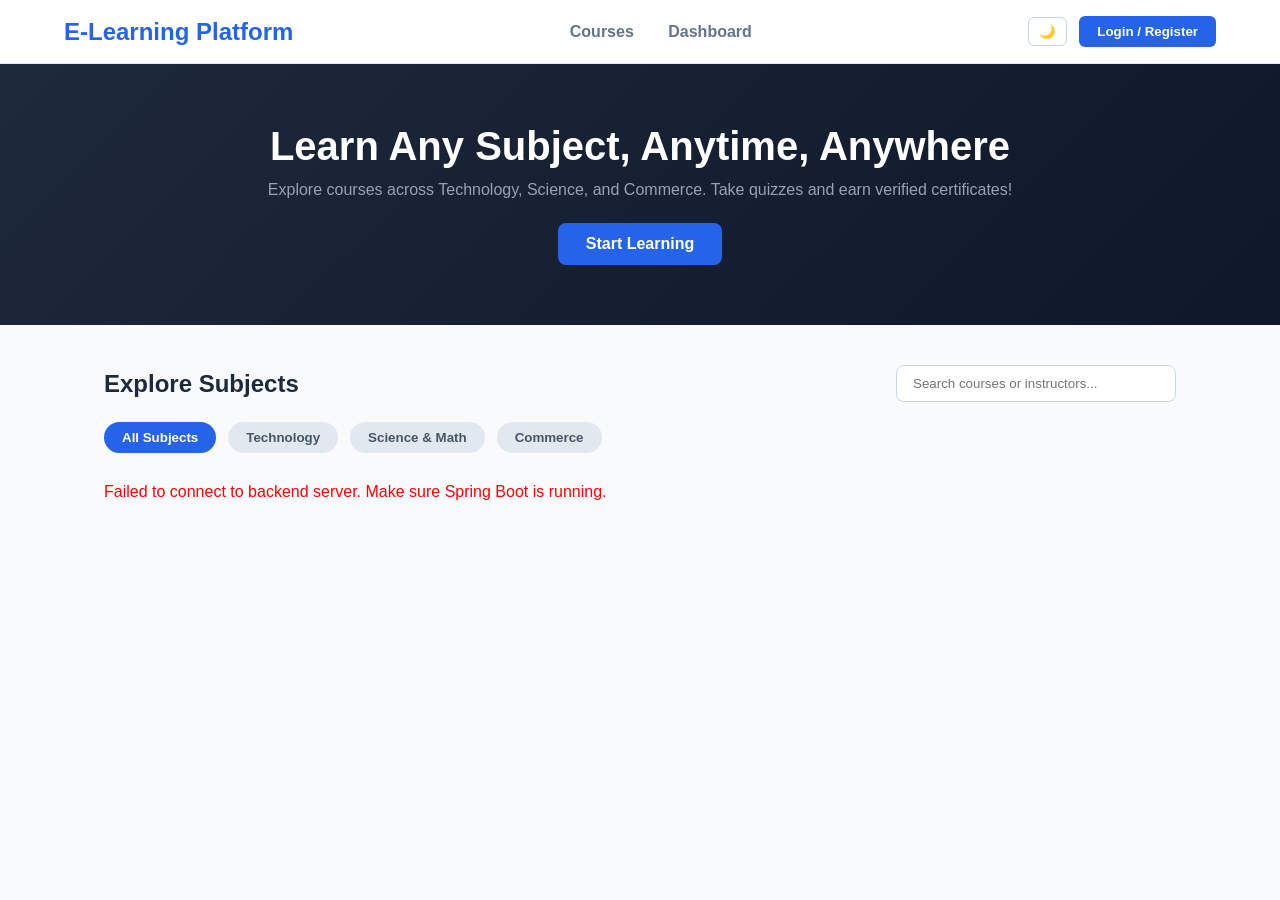
<file: index.html>
<!DOCTYPE html>
<html lang="en">
<head>
    <meta charset="UTF-8">
    <meta name="viewport" content="width=device-width, initial-scale=1.0">
    <title>E-Learning Platform - Student Portal</title>
    <link rel="stylesheet" href="style.css">
</head>
<body>

    <!-- Navigation Bar -->
    <header class="navbar">
        <div class="logo">E-Learning Platform</div>
        <nav class="nav-links">
            <a href="index.html" onclick="showSection('courses')">Courses</a>
            <a href="#" onclick="showDashboard()">Dashboard</a>
        </nav>
        <div class="nav-actions">
            <button class="btn-theme" onclick="toggleDarkMode()" id="themeBtn">🌙</button>
            <span id="userProfileDisplay" class="hidden">👤 <span id="navUsername"></span></span>
            <button class="btn-primary" id="authBtn" onclick="openAuthModal('login')">Login / Register</button>
        </div>
    </header>

    <!-- Hero Section -->
    <section class="hero" id="heroSection">
        <h1>Learn Any Subject, Anytime, Anywhere</h1>
        <p>Explore courses across Technology, Science, and Commerce. Take quizzes and earn verified certificates!</p>
        <a href="#coursesSection" class="btn-hero">Start Learning</a>
    </section>

    <!-- Main Content Container -->
    <main class="container">
        
        <!-- Courses & Search Section -->
        <section id="coursesSection">
            <div class="section-header">
                <h2>Explore Subjects</h2>
                <div class="search-box">
                    <input type="text" id="searchInput" placeholder="Search courses or instructors..." oninput="handleSearch()">
                </div>
            </div>

            <!-- Category Filter Buttons -->
            <div class="category-buttons">
                <button class="btn-filter active" onclick="filterCourses('All')">All Subjects</button>
                <button class="btn-filter" onclick="filterCourses('Technology')">Technology</button>
                <button class="btn-filter" onclick="filterCourses('Science')">Science & Math</button>
                <button class="btn-filter" onclick="filterCourses('Commerce')">Commerce</button>
            </div>

            <!-- Course Grid -->
            <div class="course-grid" id="courseContainer"></div>
        </section>

        <!-- Video Player & MCQ Quiz Section -->
        <section id="videoSection" class="video-section hidden">
            <h2 id="currentLessonTitle">Lesson Video</h2>
            <div class="video-wrapper">
                <iframe id="videoPlayer" width="100%" height="450" src="" frameborder="0" allowfullscreen></iframe>
            </div>

            <div class="quiz-box" id="quizBox">
                <h3>📝 MCQ Knowledge Check</h3>
                <p id="quizQuestion"></p>
                <div id="quizOptions" class="quiz-options"></div>
                <div id="quizResult" class="quiz-result"></div>
            </div>

            <button class="btn-secondary" onclick="closeVideo()">Back to Courses</button>
        </section>

        <!-- Student Dashboard Section -->
        <section id="dashboardSection" class="dashboard-section hidden">
            <h2>Student Dashboard</h2>
            <div class="stats-card">
                <h3>Your Learning Progress</h3>
                <p>Completed Courses: <span id="completedCount">0</span> / <span id="totalCount">0</span></p>
                <div class="progress-bar-bg">
                    <div id="progressBarFill" class="progress-bar-fill"></div>
                </div>
            </div>

            <h3>Your Certificates</h3>
            <div id="certificateContainer" class="certificate-grid">
                <p>Complete quizzes to earn and unlock your certificates!</p>
            </div>
            <button class="btn-secondary" onclick="showSection('courses')">Back to Courses</button>
        </section>

    </main>

    <!-- Student Auth Modal -->
    <div id="authModal" class="modal hidden">
        <div class="modal-content">
            <span class="close-btn" onclick="closeAuthModal()">&times;</span>
            <h2 id="modalTitle">Login</h2>
            <form id="authForm" onsubmit="handleAuthSubmit(event)">
                <div id="nameFieldGroup" class="form-group hidden">
                    <label>Full Name</label>
                    <input type="text" id="regName" placeholder="Enter your full name">
                </div>
                <div class="form-group">
                    <label>Email</label>
                    <input type="email" id="authEmail" required placeholder="Enter email">
                </div>
                <div class="form-group">
                    <label>Password</label>
                    <input type="password" id="authPassword" required placeholder="Enter password">
                </div>
                <button type="submit" class="btn-primary full-width" id="modalSubmitBtn">Login</button>
            </form>
            <p class="switch-auth" id="switchAuthText">
                Don't have an account? <a href="#" onclick="toggleAuthMode()">Register here</a>
            </p>
        </div>
    </div>

    <!-- Certificate Generator Modal -->
    <div id="certModal" class="modal hidden">
        <div class="cert-card-modal">
            <span class="close-btn" onclick="closeCertificate()">&times;</span>
            <div class="certificate-border">
                <h2>🏆 Certificate of Completion</h2>
                <p>This is proudly presented to</p>
                <h1 id="certStudentName">Student Name</h1>
                <p>for successfully completing the course</p>
                <h3 id="certCourseName">Course Title</h3>
                <div class="cert-footer">
                    <span> E-Learning Platform</span>
                    <span>Verified ✓</span>
                </div>
            </div>
            <button class="btn-primary" style="margin-top:20px;" onclick="closeCertificate()">Close</button>
        </div>
    </div>

    <script src="script.js"></script>
</body>
</html>
</file>
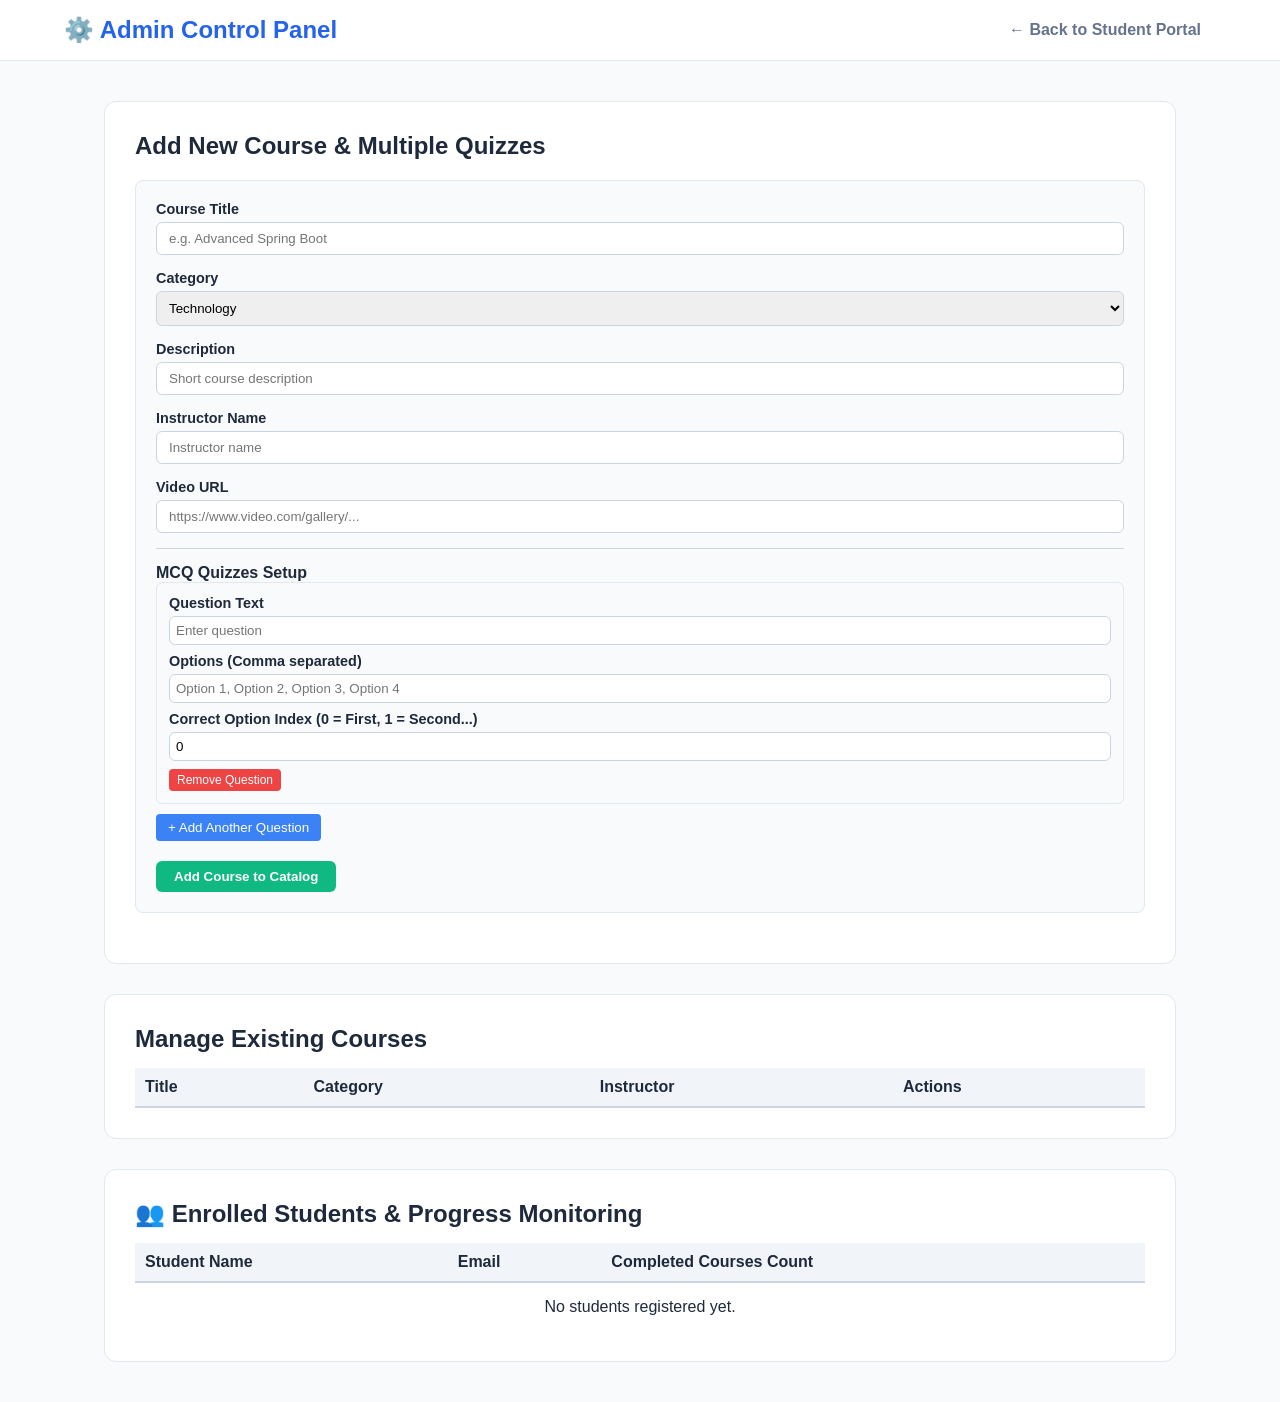
<file: admin.html>
<!DOCTYPE html>
<html lang="en">
<head>
    <meta charset="UTF-8">
    <meta name="viewport" content="width=device-width, initial-scale=1.0">
    <title>E-Learning Platform - Admin Management Panel</title>
    <link rel="stylesheet" href="style.css">
</head>
<body>

    <header class="navbar">
        <div class="logo">⚙️ Admin Control Panel</div>
        <nav class="nav-links">
            <a href="index.html">← Back to Student Portal</a>
        </nav>
    </header>

    <main class="container">
        
        <!-- Add Course & Quiz Form -->
        <section class="dashboard-section" style="margin-bottom: 30px;">
            <h2>Add New Course & Multiple Quizzes</h2>
            <form id="addCourseForm" onsubmit="handleAddCourse(event)" class="stats-card">
                <div class="form-group">
                    <label>Course Title</label>
                    <input type="text" id="adminTitle" required placeholder="e.g. Advanced Spring Boot">
                </div>
                <div class="form-group">
                    <label>Category</label>
                    <select id="adminCategory" style="width:100%; padding:8px; border-radius:6px; border:1px solid #cbd5e1;">
                        <option value="Technology">Technology</option>
                        <option value="Science">Science & Math</option>
                        <option value="Commerce">Commerce</option>
                    </select>
                </div>
                <div class="form-group">
                    <label>Description</label>
                    <input type="text" id="adminDesc" required placeholder="Short course description">
                </div>
                <div class="form-group">
                    <label>Instructor Name</label>
                    <input type="text" id="adminInstructor" required placeholder="Instructor name">
                </div>
                <div class="form-group">
                    <label>Video URL</label>
                    <input type="text" id="adminVideo" required placeholder="https://www.video.com/gallery/...">
                </div>
                
                <hr style="margin: 15px 0; border:0; border-top:1px solid #cbd5e1;">
                
                <h4>MCQ Quizzes Setup</h4>
                <div id="quizListContainer">
                    <!-- Dynamic multiple questions will be injected here via admin.js -->
                </div>
                
                <button type="button" onclick="addQuizQuestionField()" style="background: #3b82f6; color: white; border: none; padding: 6px 12px; border-radius: 4px; cursor: pointer; margin-bottom: 20px;">+ Add Another Question</button>
                
                <br>
                <button type="submit" class="btn-primary" style="background:#10b981;">Add Course to Catalog</button>
            </form>
        </section>

        <!-- Manage Courses -->
        <section class="dashboard-section" style="margin-bottom: 30px;">
            <h2>Manage Existing Courses</h2>
            <div style="overflow-x: auto; margin-top: 15px;">
                <table style="width:100%; border-collapse: collapse; text-align: left;">
                    <thead>
                        <tr style="border-bottom: 2px solid #cbd5e1; background: #f1f5f9;">
                            <th style="padding: 10px;">Title</th>
                            <th style="padding: 10px;">Category</th>
                            <th style="padding: 10px;">Instructor</th>
                            <th style="padding: 10px;">Actions</th>
                        </tr>
                    </thead>
                    <tbody id="adminCourseTableBody"></tbody>
                </table>
            </div>
        </section>

        <!-- Student Progress Tracker -->
        <section class="dashboard-section">
            <h2>👥 Enrolled Students & Progress Monitoring</h2>
            <div style="overflow-x: auto; margin-top: 15px;">
                <table style="width:100%; border-collapse: collapse; text-align: left;">
                    <thead>
                        <tr style="border-bottom: 2px solid #cbd5e1; background: #f1f5f9;">
                            <th style="padding: 10px;">Student Name</th>
                            <th style="padding: 10px;">Email</th>
                            <th style="padding: 10px;">Completed Courses Count</th>
                        </tr>
                    </thead>
                    <tbody id="adminStudentTableBody"></tbody>
                </table>
            </div>
        </section>

    </main>
    
    <script src="admin.js"></script>
</body>
</html>
</file>
<file: style.css>
* {
    margin: 0;
    padding: 0;
    box-sizing: border-box;
    font-family: 'Segoe UI', Tahoma, Geneva, Verdana, sans-serif;
    transition: background-color 0.3s, color 0.3s;
}

body {
    background-color: #f8fafc;
    color: #1e293b;
}

body.dark-mode {
    background-color: #0f172a;
    color: #f8fafc;
}

body.dark-mode .navbar,
body.dark-mode .course-card,
body.dark-mode .video-section,
body.dark-mode .quiz-box,
body.dark-mode .dashboard-section,
body.dark-mode .stats-card,
body.dark-mode .modal-content,
body.dark-mode .cert-card-modal {
    background-color: #1e293b;
    border-color: #334155;
    color: #f8fafc;
}

body.dark-mode input,
body.dark-mode select {
    background-color: #334155;
    color: white;
    border-color: #475569;
}

.navbar {
    display: flex;
    justify-content: space-between;
    align-items: center;
    padding: 1rem 5%;
    background: #ffffff;
    border-bottom: 1px solid #e2e8f0;
    position: sticky;
    top: 0;
    z-index: 100;
}

.logo {
    font-size: 1.5rem;
    font-weight: 700;
    color: #2563eb;
}

.nav-links a {
    margin: 0 15px;
    text-decoration: none;
    color: #64748b;
    font-weight: 600;
    cursor: pointer;
}

.nav-links a:hover {
    color: #2563eb;
}

.nav-actions {
    display: flex;
    align-items: center;
    gap: 12px;
}

.btn-theme {
    background: transparent;
    border: 1px solid #cbd5e1;
    padding: 6px 10px;
    border-radius: 6px;
    cursor: pointer;
}

.btn-primary {
    background: #2563eb;
    color: white;
    border: none;
    padding: 8px 18px;
    border-radius: 6px;
    cursor: pointer;
    font-weight: 600;
}

.btn-primary:hover {
    background: #1d4ed8;
}

.full-width {
    width: 100%;
    margin-top: 10px;
}

.hero {
    text-align: center;
    padding: 60px 20px;
    background: linear-gradient(135deg, #1e293b, #0f172a);
    color: white;
}

.hero h1 {
    font-size: 2.5rem;
    margin-bottom: 12px;
}

.hero p {
    color: #94a3b8;
    margin-bottom: 24px;
}

.btn-hero {
    display: inline-block;
    padding: 12px 28px;
    background: #2563eb;
    color: white;
    text-decoration: none;
    font-weight: 600;
    border-radius: 8px;
}

.container {
    padding: 40px 5%;
    max-width: 1200px;
    margin: 0 auto;
}

.section-header {
    display: flex;
    justify-content: space-between;
    align-items: center;
    flex-wrap: wrap;
    gap: 15px;
}

#searchInput {
    padding: 10px 16px;
    width: 280px;
    border: 1px solid #cbd5e1;
    border-radius: 8px;
    outline: none;
}

.category-buttons {
    display: flex;
    gap: 12px;
    margin: 20px 0 30px 0;
    flex-wrap: wrap;
}

.btn-filter {
    padding: 8px 18px;
    background: #e2e8f0;
    border: none;
    border-radius: 20px;
    cursor: pointer;
    font-weight: 600;
    color: #475569;
}

.btn-filter.active, .btn-filter:hover {
    background: #2563eb;
    color: white;
}

.course-grid {
    display: grid;
    grid-template-columns: repeat(auto-fit, minmax(300px, 1fr));
    gap: 24px;
}

.course-card {
    background: white;
    border-radius: 12px;
    padding: 24px;
    border: 1px solid #e2e8f0;
    box-shadow: 0 2px 4px rgba(0,0,0,0.02);
    display: flex;
    flex-direction: column;
    justify-content: space-between;
}

.badge {
    display: inline-block;
    padding: 4px 10px;
    background: #eff6ff;
    color: #2563eb;
    border-radius: 12px;
    font-size: 0.8rem;
    font-weight: bold;
    margin-bottom: 10px;
}

.course-card h3 {
    font-size: 1.2rem;
    margin-bottom: 8px;
    color: #0f172a;
}

.course-card p {
    color: #64748b;
    font-size: 0.95rem;
    line-height: 1.5;
}

.instructor {
    margin-top: 12px;
    font-size: 0.85rem;
    color: #475569;
    font-weight: 600;
}

.btn-card {
    margin-top: 18px;
    padding: 10px;
    background: #10b981;
    color: white;
    border: none;
    border-radius: 6px;
    cursor: pointer;
    font-weight: 600;
}

.btn-card:hover {
    background: #059669;
}

.video-section {
    background: white;
    padding: 24px;
    border-radius: 12px;
    border: 1px solid #e2e8f0;
    box-shadow: 0 4px 12px rgba(0, 0, 0, 0.08);
}

.video-wrapper {
    margin: 15px 0;
    border-radius: 8px;
    overflow: hidden;
}

.quiz-box {
    margin: 20px 0;
    padding: 18px;
    background: #f1f5f9;
    border-radius: 8px;
    border: 1px solid #e2e8f0;
}

.quiz-options {
    display: flex;
    flex-direction: column;
    gap: 8px;
    margin-top: 12px;
}

.quiz-btn {
    padding: 10px 14px;
    background: #ffffff;
    border: 1px solid #cbd5e1;
    border-radius: 6px;
    text-align: left;
    cursor: pointer;
    font-weight: 500;
}

.quiz-btn:hover {
    background: #e2e8f0;
}

.quiz-result {
    margin-top: 10px;
    font-weight: bold;
}

.btn-secondary {
    background: #64748b;
    color: white;
    border: none;
    padding: 8px 16px;
    border-radius: 6px;
    cursor: pointer;
}

.dashboard-section {
    background: white;
    padding: 30px;
    border-radius: 12px;
    border: 1px solid #e2e8f0;
}

.stats-card {
    background: #f8fafc;
    padding: 20px;
    border-radius: 8px;
    border: 1px solid #e2e8f0;
    margin: 20px 0;
}

.progress-bar-bg {
    width: 100%;
    background: #e2e8f0;
    height: 14px;
    border-radius: 7px;
    margin-top: 10px;
    overflow: hidden;
}

.progress-bar-fill {
    height: 100%;
    background: #10b981;
    width: 0%;
    transition: width 0.4s ease;
}

.certificate-grid {
    display: flex;
    gap: 15px;
    flex-wrap: wrap;
    margin: 15px 0 25px 0;
}

.cert-badge-card {
    background: #eff6ff;
    border: 2px solid #2563eb;
    padding: 15px 20px;
    border-radius: 8px;
    cursor: pointer;
}

.modal {
    position: fixed;
    top: 0; left: 0; width: 100%; height: 100%;
    background: rgba(0,0,0,0.5);
    display: flex;
    justify-content: center;
    align-items: center;
    z-index: 1000;
}

.modal-content {
    background: white;
    padding: 30px;
    border-radius: 12px;
    width: 350px;
    position: relative;
}

.cert-card-modal {
    background: white;
    padding: 40px;
    border-radius: 12px;
    width: 500px;
    text-align: center;
    position: relative;
}

.certificate-border {
    border: 6px double #2563eb;
    padding: 30px;
    background: #fafaf9;
}

.cert-footer {
    display: flex;
    justify-content: space-between;
    margin-top: 40px;
    font-weight: bold;
    font-size: 0.9rem;
}

.close-btn {
    position: absolute;
    top: 12px; right: 16px;
    font-size: 1.5rem;
    cursor: pointer;
}

.form-group {
    margin-bottom: 15px;
}

.form-group label {
    display: block;
    font-size: 0.9rem;
    font-weight: 600;
    margin-bottom: 5px;
}

.form-group input {
    width: 100%;
    padding: 8px 12px;
    border: 1px solid #cbd5e1;
    border-radius: 6px;
}

.switch-auth {
    margin-top: 15px;
    font-size: 0.85rem;
    text-align: center;
}

.hidden { display: none !important; }
</file>
